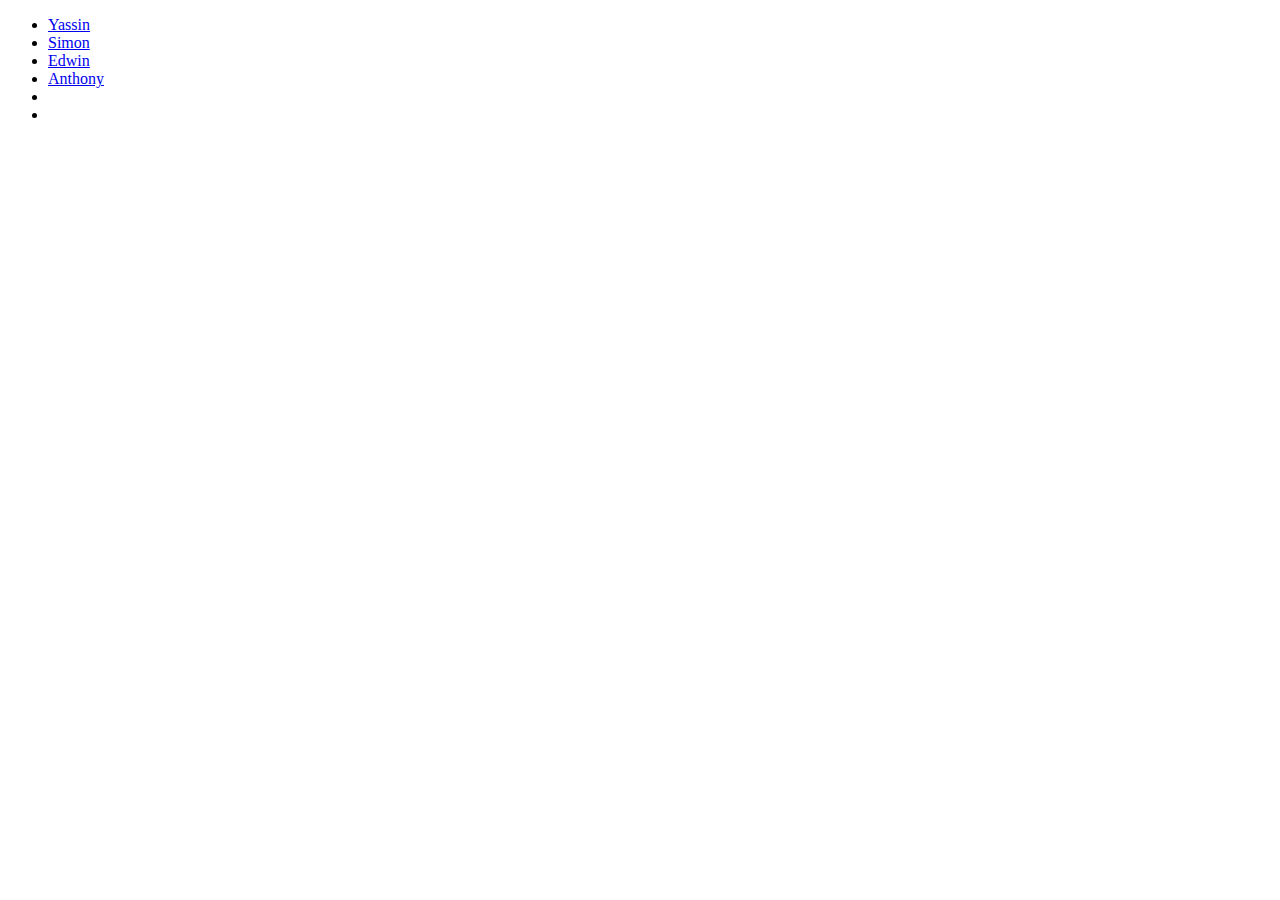
<file: index.html>
<!DOCTYPE html>
<html lang="en">
<head>
    <meta charset="UTF-8">
    <meta name="viewport" content="width=device-width, initial-scale=1.0">
    <title>Selector</title>
</head>
<body>
    <!--links to each of our pages go in list below-->
    <ul>
        <li><a href="yassin.html">Yassin</a></li>
        <li><a href="simon\simon.html">Simon</a></li>
        <li><a href="edwin/edwin.html">Edwin</a></li>
        <li><a href="anthony/anthony.html">Anthony</a></li>
        <li></li>
        <li></li>
    </ul>
</body>
</html>
</file>
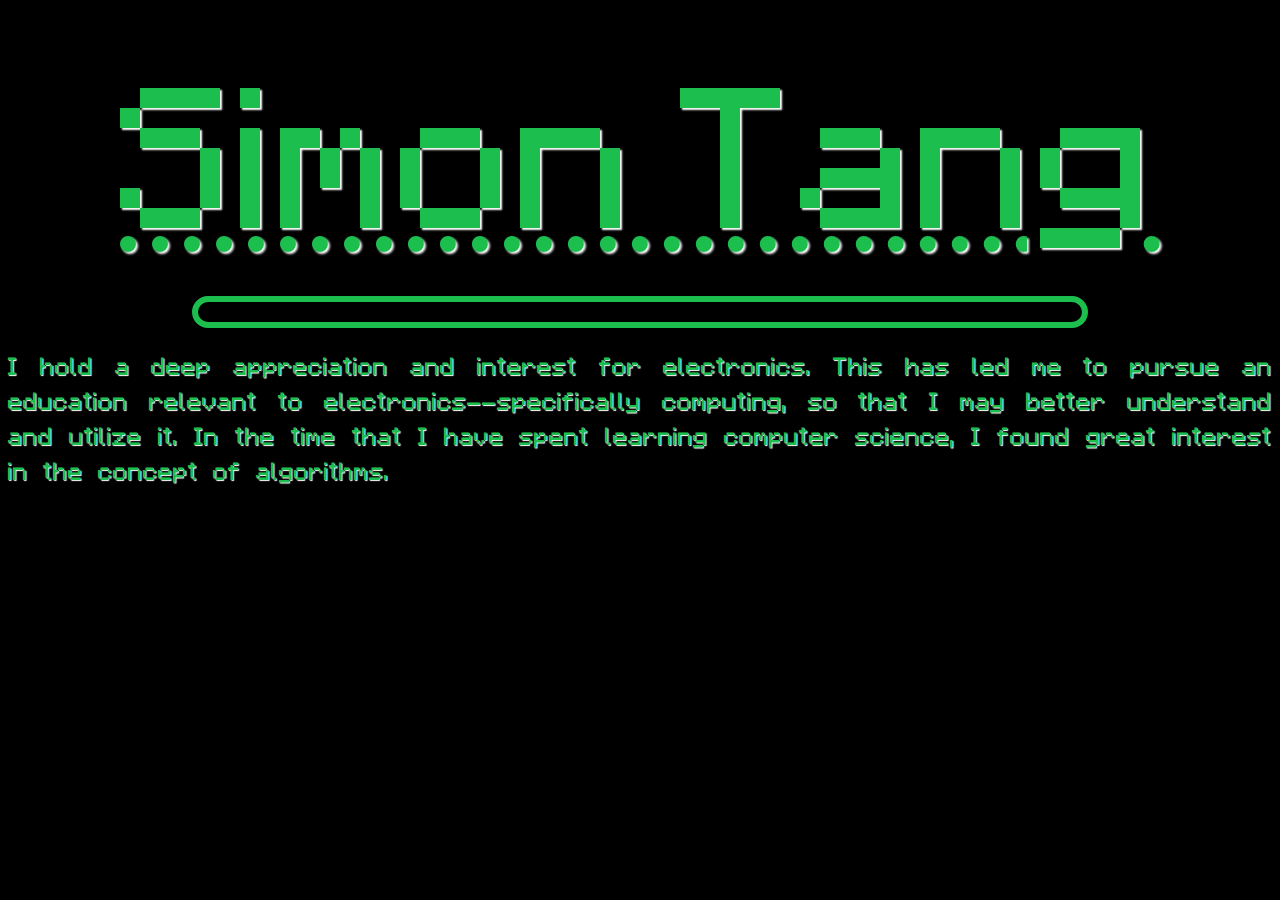
<file: simon/simon.html>
<!DOCTYPE html>
<html lang="en">
<head>
    <meta charset="UTF-8">
    <meta name="viewport" content="width=device-width, initial-scale=1.0">
    <title>Me(Simon)</title>
    <link href = "Style.css" rel = "stylesheet" />
</head>
<body>
    <h1 class="containerTemplate1">Simon Tang</h1>
    <hr>
    <p>I hold a deep appreciation and interest for electronics. This has led me to pursue an education relevant to electronics--specifically
    computing, so that I may better understand and utilize it. In the time that I have spent learning computer science, I found great
    interest in the concept of algorithms.
    </p>
</body>
</html>
</file>
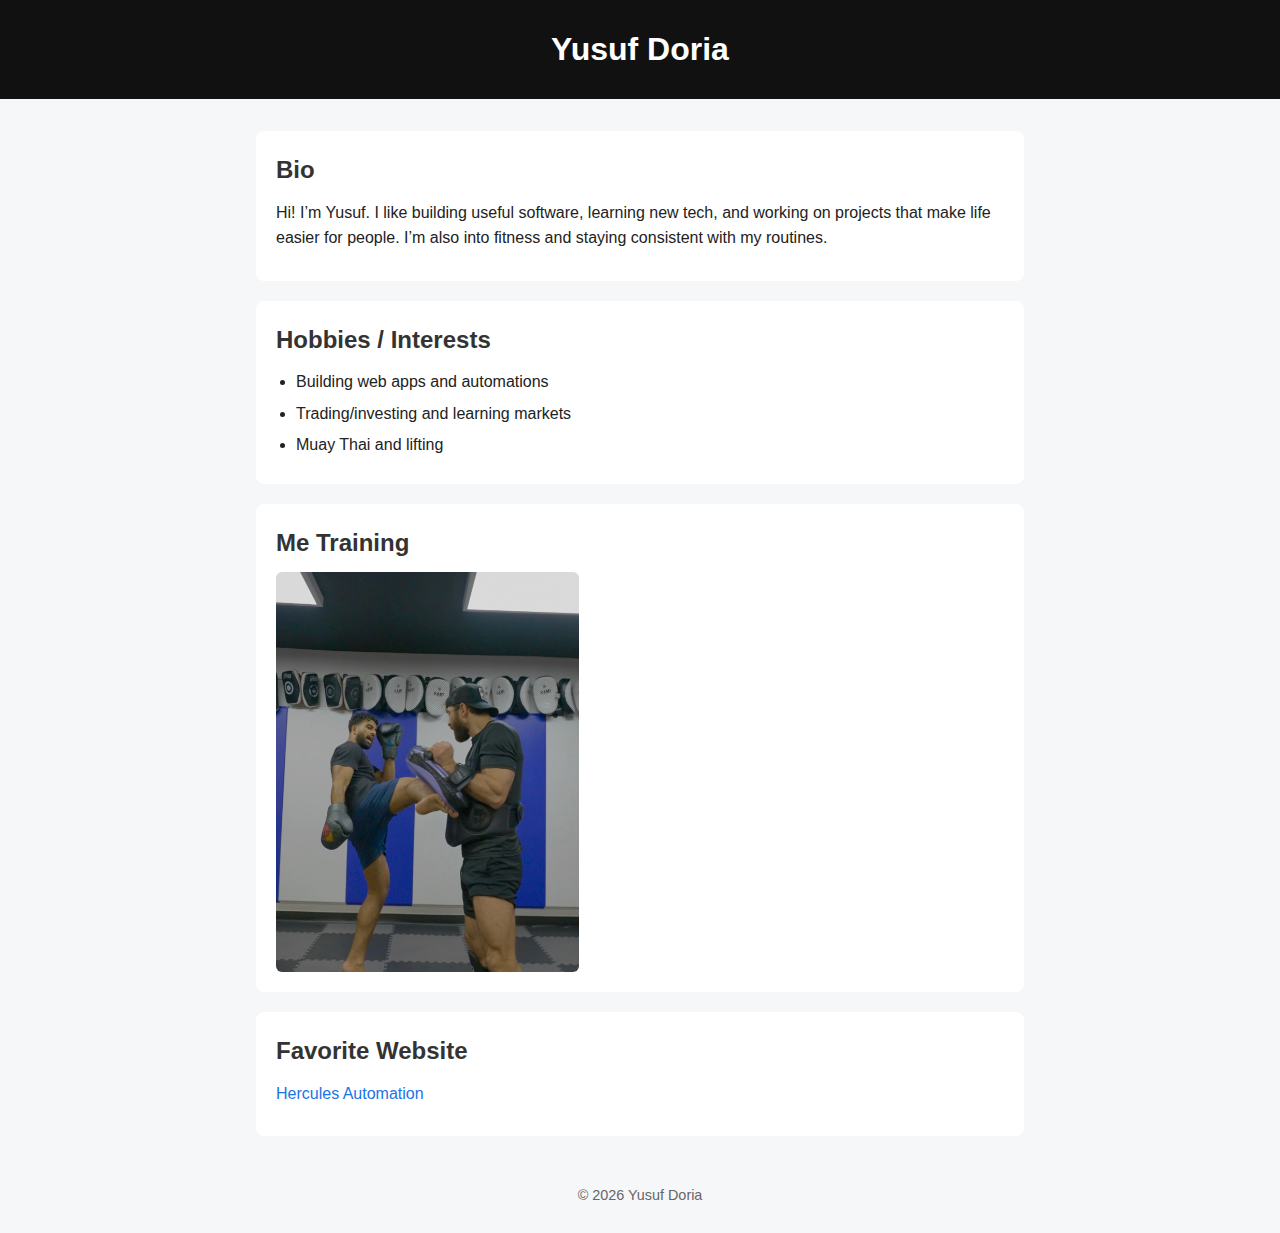
<file: yusuf/yusuf.html>
<!DOCTYPE html>
<html lang="en">
  <head>
    <meta charset="UTF-8" />
    <link rel="stylesheet" href="index.css">
    <meta name="viewport" content="width=device-width, initial-scale=1.0" />
    <title>Yusuf Doria - About Me</title>
  </head>
  <body>
    <header>
      <h1>Yusuf Doria</h1>
    </header>

    <main>
      <section>
        <h2>Bio</h2>
        <p>
          Hi! I’m Yusuf. I like building useful software, learning new tech, and working on
          projects that make life easier for people. I’m also into fitness and staying consistent
          with my routines.
        </p>
      </section>

      <section>
        <h2>Hobbies / Interests</h2>
        <ul>
          <li>Building web apps and automations</li>
          <li>Trading/investing and learning markets</li>
          <li>Muay Thai and lifting</li>
        </ul>
      </section>

      <section>
        <h2>Me Training</h2>
        <img
          src="./images/IMG_0537.png"
          alt="Placeholder image"
          width="auto"
          height="400"
        />
      </section>

      <section>
        <h2>Favorite Website</h2>
        <p>
          <a href="https://herculesautomated.com/" target="_blank" rel="noopener noreferrer">
            Hercules Automation
          </a>
        </p>
      </section>
    </main>

    <footer>
      <p>© 2026 Yusuf Doria</p>
    </footer>
  </body>
</html>
</file>
<file: simon/Style.css>
@font-face {
    font-family: "Minefont";
    src: url(fonts/minecraftfont.woff) format("woff");
}

body{
    background-color: rgb(0, 0, 0);
}

h1{
    /* background-color: rgba(63, 93, 170, 0.863); */
    font: 10rem "Minefont";
    color: rgb(28, 190, 77);
    text-align: center;
    width: fit-content;
    padding: 1rem 2rem 1rem 2rem;
    margin: 2rem auto;
    /* border-radius: 9999px; */
    /* border: 2px solid white; */
    text-shadow: 2px 2px 2px white;
    text-decoration: rgb(28, 190, 77) dotted underline;
}

h2{
    font: 3rem "Minefont";
    color: rgb(28, 190, 77);
    text-align: left;
    width: fit-content;
    text-shadow: 2px 2px 2px white;
    text-decoration: rgb(28, 190, 77) underline;
}

hr{
    width: 70%;
    height: 20px;
    border: .40rem solid rgb(28, 190, 77);
    border-radius: 2rem;
}

p{
    /* background-color: rgba(39, 42, 49, 0.863); */
    font:1.25rem "Minefont";
    word-spacing: 0.5em;
    line-height: 1.75em;
    color: rgb(28, 190, 77);
    text-align: justify;
    text-shadow: 1px 1px 1px rgb(255, 255, 255);
    /*for debugging purposes:*/
    /* background-color: black; */
    
}

ul{
    font:1.25rem "Minefont";
}

a{
    color:rgb(255, 255, 255);
}

a:visited{
    color:rgb(38, 139, 54);
}

.box{
    background-color: rgb(10,10,10);
    width: 68%;
    margin: 0 auto;
    padding: 1rem;
    border: 1rem solid rgb(20,20,20);
    border-radius: 2rem;
    /*for debugging purposes:*/
    /* background-color: aliceblue; */
}

.sub-box{
    width: 35%;
    column-gap: 2rem;
    /*for debugging purposes:*/
    /* background-color: aliceblue; */
}

.verticalList{
    display: flex;
    gap: 6.5rem;
    list-style: square;
    flex-direction: column;
    font:1.25rem "Minefont";
    text-shadow: 1px 1px 1px rgb(255, 255, 255);
    color: rgb(28, 190, 77);
    /*for debugging purposes:*/
    /* background-color: aliceblue; */
}

.horizontalList{
    display: flex;
    gap: 0rem;
    list-style: none;
    flex-direction: row;
    font:1.25rem "Minefont";
    text-align: justify;
    color: rgb(28, 190, 77);
    /*for debugging purposes:*/
    /* background-color: aliceblue; */
}

.makeItFit{
    aspect-ratio: auto;
    width: 20rem;
}
</file>
<file: yusuf/index.css>
/* Reset / base */
* {
  box-sizing: border-box;
  margin: 0;
  padding: 0;
  font-family: Arial, Helvetica, sans-serif;
}

body {
  background-color: #f6f7f9;
  color: #222;
  line-height: 1.6;
}

/* Page layout */
header {
  background: #111;
  color: #fff;
  padding: 24px;
  text-align: center;
}

main {
  max-width: 800px;
  margin: 32px auto;
  padding: 0 16px;
}

/* Sections */
section {
  background: #ffffff;
  padding: 20px;
  margin-bottom: 20px;
  border-radius: 8px;
}

/* Headings */
h1 {
  font-size: 2rem;
}

h2 {
  margin-bottom: 10px;
  color: #333;
}

/* Bio text */
p {
  margin-bottom: 10px;
}

/* List */
ul {
  padding-left: 20px;
}

li {
  margin-bottom: 6px;
}

/* Image */
img {
  display: block;
  max-width: 100%;
  border-radius: 6px;
}

/* Link */
a {
  color: #1a73e8;
  text-decoration: none;
  font-weight: 500;
}

a:hover {
  text-decoration: underline;
}

/* Footer */
footer {
  text-align: center;
  padding: 16px;
  color: #666;
  font-size: 0.9rem;
}
</file>
